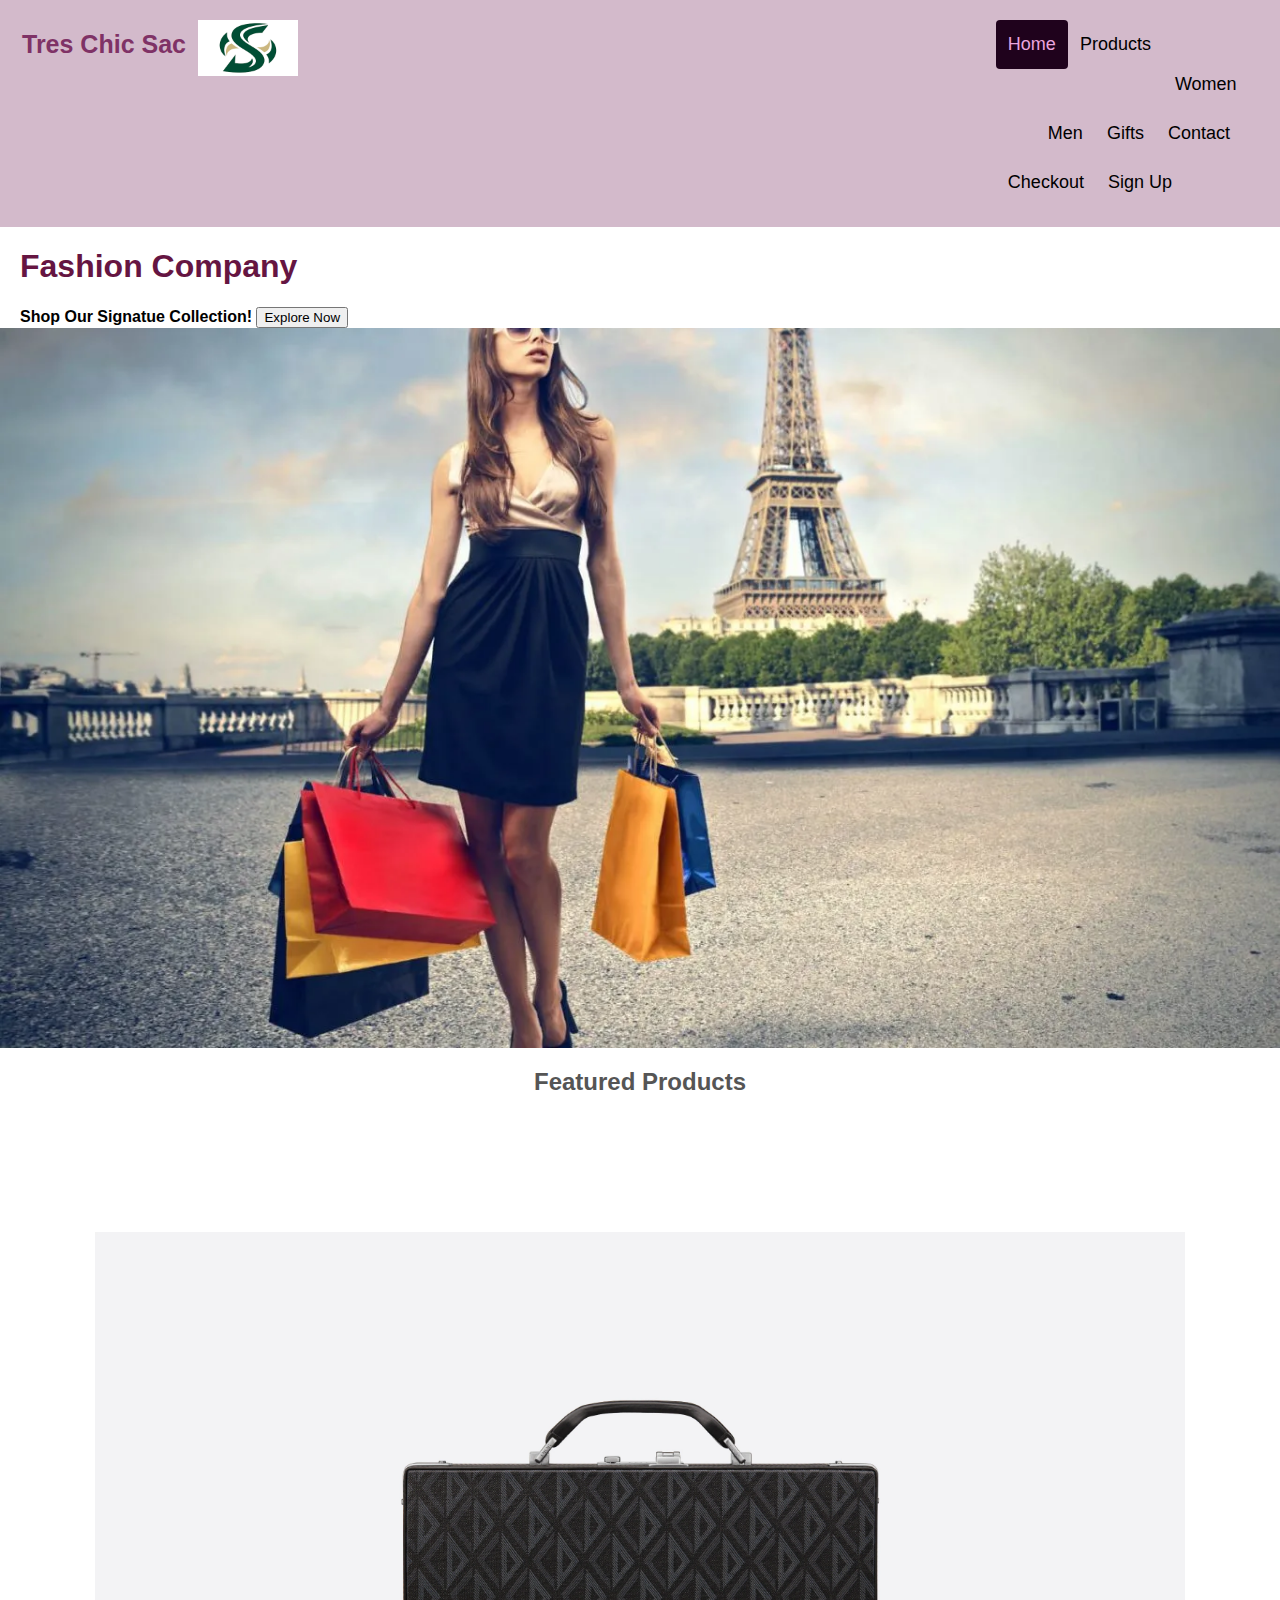
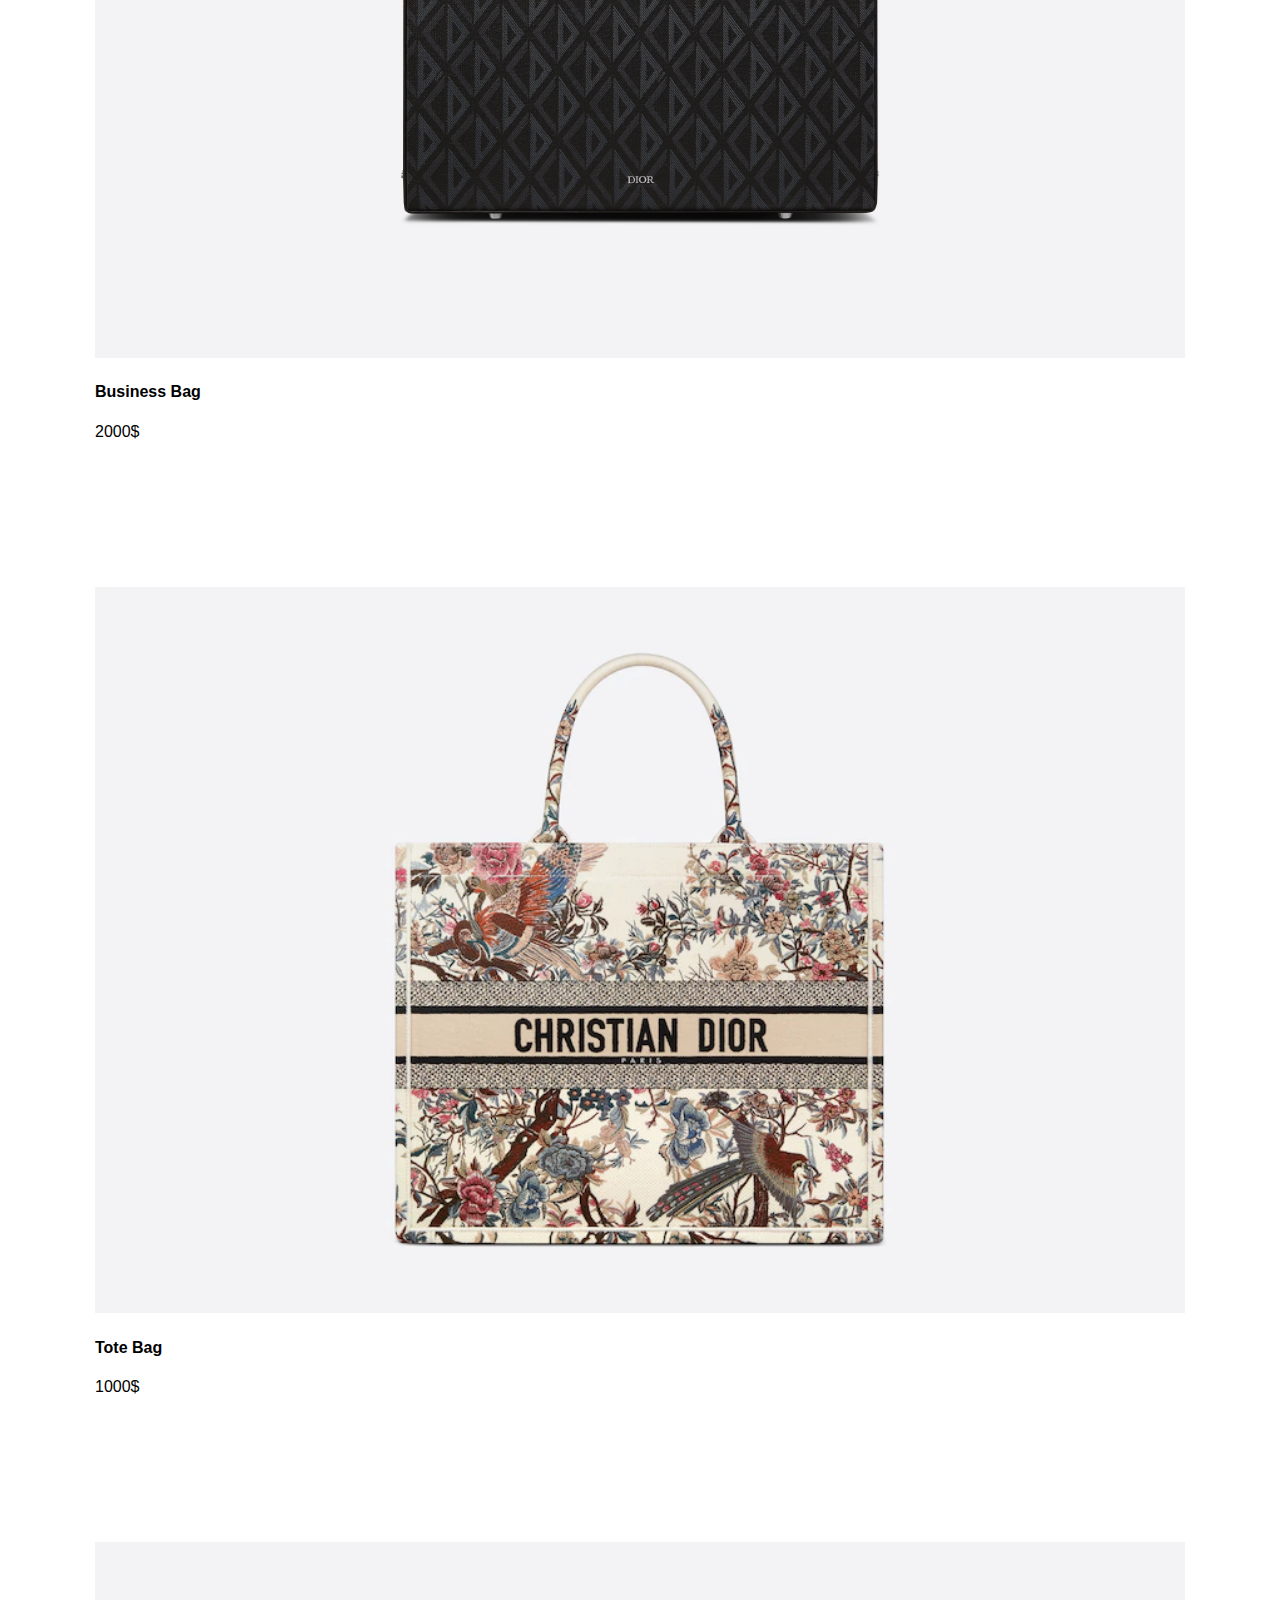
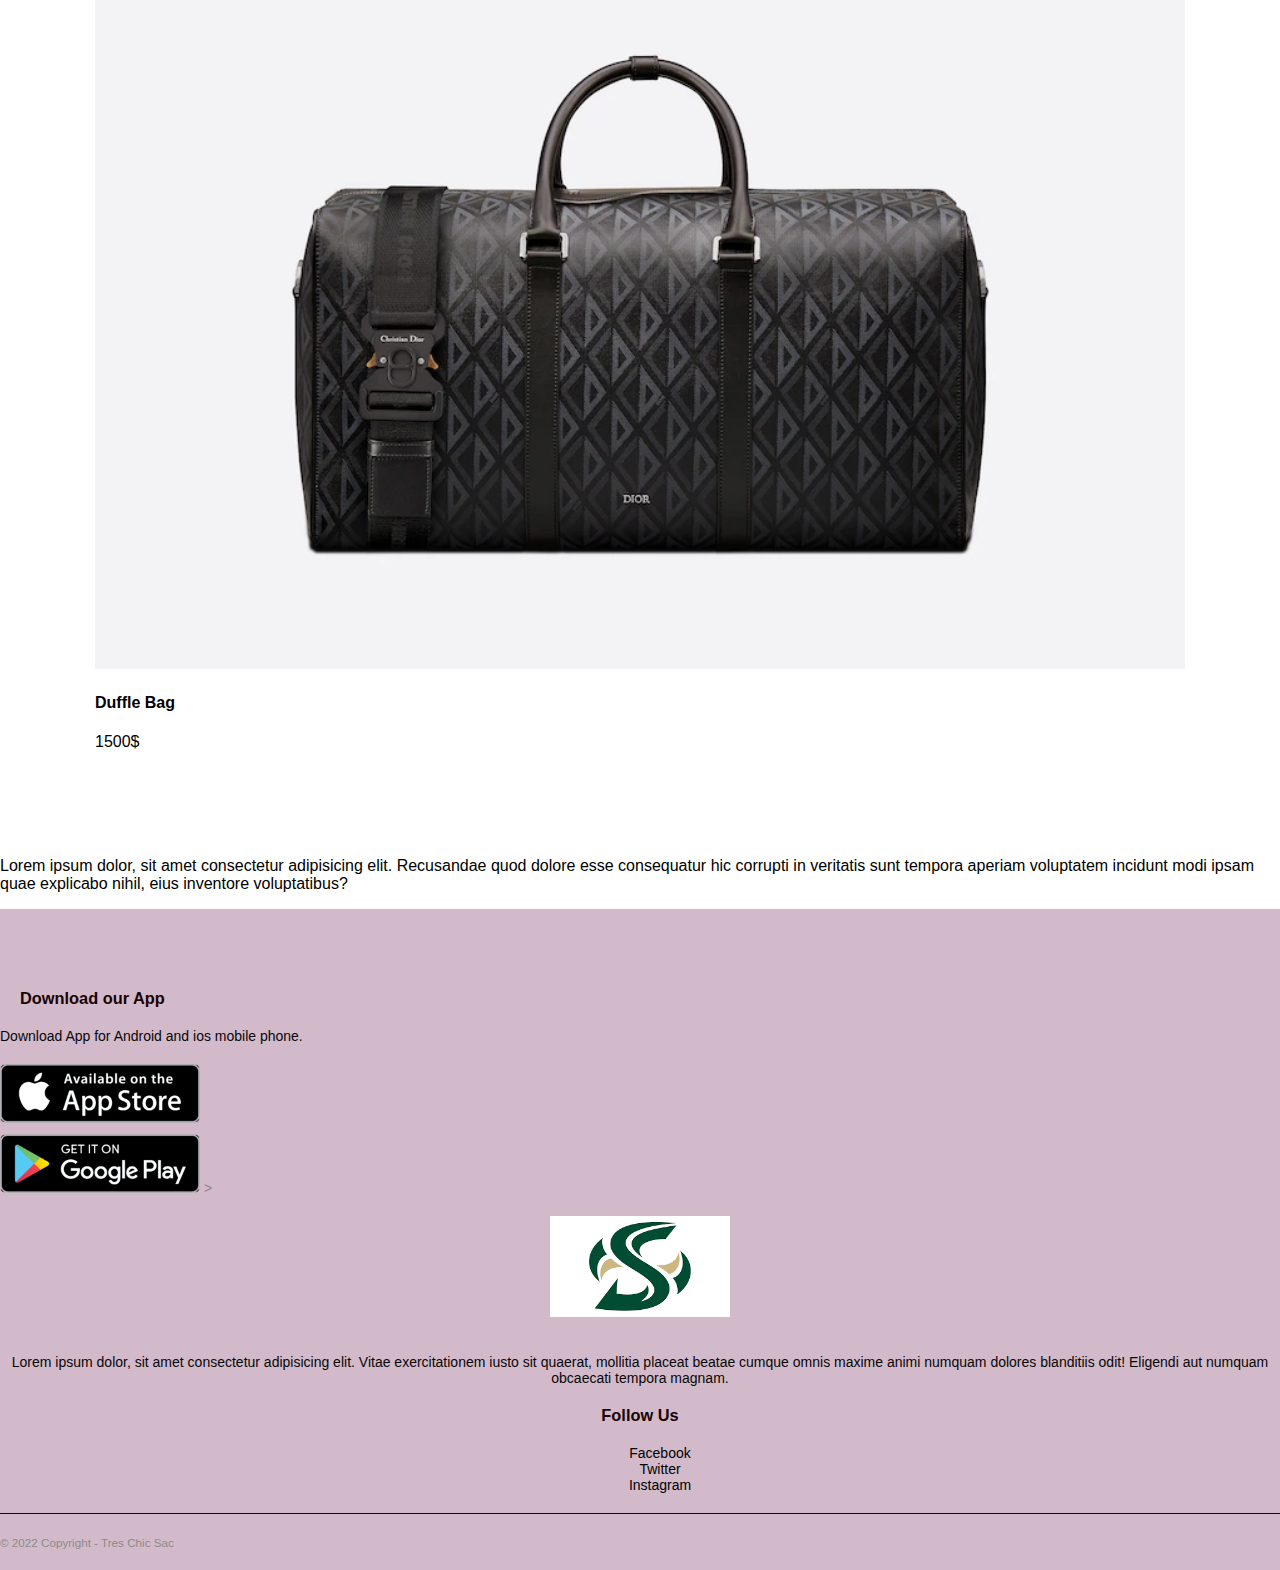
<file: Capstone_1/index.html>
<!DOCTYPE html>
<html lang="en">
<head>
    <meta charset="UTF-8">
    <meta http-equiv="X-UA-Compatible" content="IE=edge">
    <meta name="viewport" content="width=device-width, initial-scale=1.0">
    <title>E-Commerce-Website</title>
    <link href="https://cdn.jsdelivr.net/npm/bootstrap@5.2.2/dist/css/bootstrap.min.css" 
    rel="stylesheet" integrity="sha384-Zenh87qX5JnK2Jl0vWa8Ck2rdkQ2Bzep5IDxbcnCeuOxjzrPF/et3URy9Bv1WTRi" crossorigin="anonymous">
<script src="https://cdn.jsdelivr.net/npm/bootstrap@5.2.2/dist/js/bootstrap.bundle.min.js" integrity="sha384-OERcA2EqjJCMA+/3y+gxIOqMEjwtxJY7qPCqsdltbNJuaOe923+mo//f6V8Qbsw3" crossorigin="anonymous"></script>
    <link rel="stylesheet" href="style.css">
</head>
<body>
    <header>
        
        <div class="header">
          <a href="#default" class="logo" >Tres Chic Sac</a>
          <img src="images/logo.png" width="100px" alt="">
          <div class="header-right">
            <a class="active" href="index.html">Home</a>
            <a class="dropdown" <button class="btn btn-secondary dropdown-toggle" type="button" data-bs-toggle="dropdown" aria-expanded="false">
                Products
              </button>
              <ul class="dropdown-menu">
                <li><a class="dropdown-item" href="products/women.html">Women</a></li>
                <li><a class="dropdown-item" href="products/men.html">Men</a></li>
                <li><a class="dropdown-item" href="products/gifts.html">Gifts</a></li>
              </ul>
            </a>
            <a href="contact.html">Contact</a>
            <a href="checkout.html">Checkout</a>
            <a href="sign-up.html">Sign Up</a>
           

        
            
          </div>
        </div>
        
        <div style="padding-left:20px">
          <h1 style="color:rgb(101, 21, 66) ;">Fashion Company</h1>
          <strong>Shop Our Signatue Collection!</strong>
          <button class="btn btn-light px-4 py-1">Explore Now</button>
        
        </div>

        

    </header>

<main>
    <div class="container">
        <img src="images/Shopping.png" width="100%"alt="This is an image">
    </div>


<div class="categories">
    <div class="small-container">
     <h2 class="title">Featured Products</h2>
     <div class="row">
         <div class="col-3">
             <img src="images/men/business-front.png" width="400" alt="">
             <h4>Business Bag</h4>
             <P>2000$</P>
         </div>
         <div class="col-3">
             <img src="images/women/women-tote-bag.png"width="400" " alt="">
             <h4>Tote Bag</h4>
             <P>1000$</P>
         </div>
         <div class="col-3">
             <img src="images/men/duffle-front.png"wwidth="400"  alt="">
             <h4>Duffle Bag</h4>
             <P>1500$</P>
         </div>
   </div>
</div>
<p>Lorem ipsum dolor, sit amet consectetur adipisicing elit. Recusandae quod dolore esse consequatur hic corrupti in veritatis sunt tempora aperiam voluptatem incidunt modi ipsam quae explicabo nihil, eius inventore voluptatibus?</p>
</main>

<footer>
    <div class="footer">
        <div class="container">
            <div class="row">
                <div class="footer-col-1">
                    <h3>Download our App</h3>
                    <p>Download App for Android and ios mobile phone.</p>
                    <div class="app-logo">
                        <img src="images/footer-img.png.png" width="200" >
                        >
                    </div>
                </div>
                <div class="footer-col-2">
                    <img src="images/logo.png" width="200px">
                    <p>Lorem ipsum dolor, sit amet consectetur adipisicing elit. Vitae exercitationem iusto sit quaerat, mollitia placeat beatae cumque omnis maxime animi numquam dolores blanditiis odit! Eligendi aut numquam obcaecati tempora magnam.</p>
                </div>
                
                <div class="footer-col-3">
                    <h3>Follow Us</h3>
                    <ul>
                        <li>Facebook</li>
                        <li>Twitter</li>
                        <li>Instagram</li>
                    </ul>
                </div>
            </div>
            <hr>
            <small>  &copy; 2022   Copyright - Tres Chic Sac</small>
        </div>
    </div>

</footer>
</body>
</html>
</file>
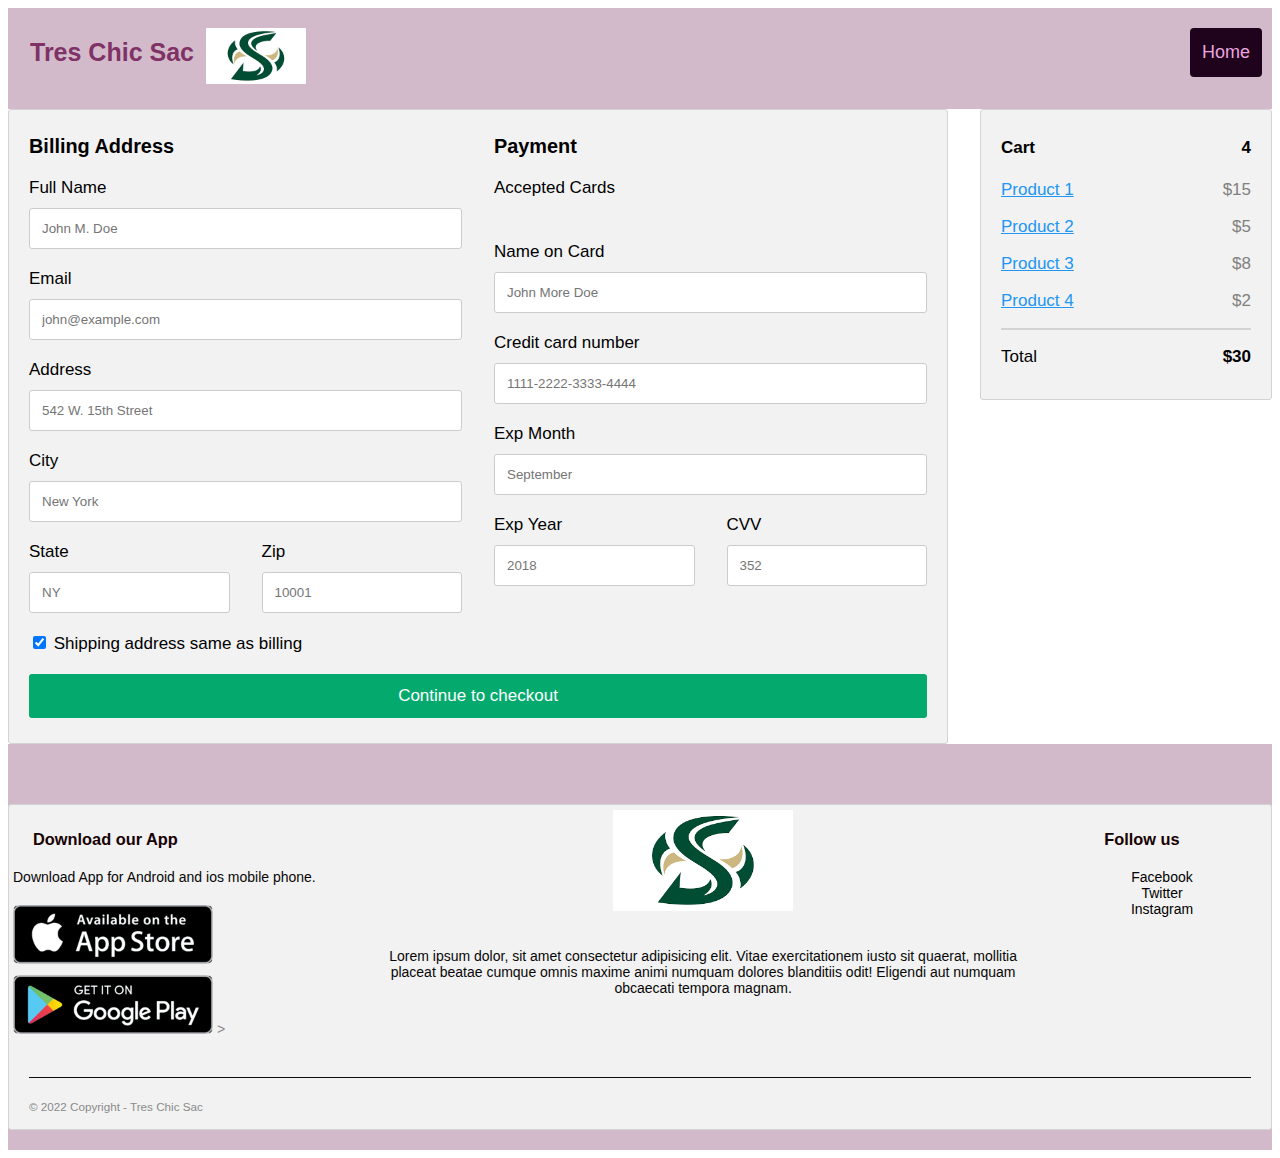
<file: Capstone_1/checkout.html>
<!DOCTYPE html>
<html lang="en">
<head>
    <meta charset="UTF-8">
    <meta http-equiv="X-UA-Compatible" content="IE=edge">
    <meta name="viewport" content="width=device-width, initial-scale=1.0">
    <title>E-Commerce-Website</title>
    <link href="https://cdn.jsdelivr.net/npm/bootstrap@5.2.2/dist/css/bootstrap.min.css" 
    rel="stylesheet" integrity="sha384-Zenh87qX5JnK2Jl0vWa8Ck2rdkQ2Bzep5IDxbcnCeuOxjzrPF/et3URy9Bv1WTRi" crossorigin="anonymous">
<script src="https://cdn.jsdelivr.net/npm/bootstrap@5.2.2/dist/js/bootstrap.bundle.min.js" integrity="sha384-OERcA2EqjJCMA+/3y+gxIOqMEjwtxJY7qPCqsdltbNJuaOe923+mo//f6V8Qbsw3" crossorigin="anonymous"></script>
    <link rel="stylesheet" href="style.css">
    <style>
        body {
          font-family: Arial;
          font-size: 17px;
          padding: 8px;
        }
        
        * {
          box-sizing: border-box;
        }
        
        .row {
          display: -ms-flexbox; /* IE10 */
          display: flex;
          -ms-flex-wrap: wrap; /* IE10 */
          flex-wrap: wrap;
          margin: 0 -16px;
        }
        
        .col-25 {
          -ms-flex: 25%; /* IE10 */
          flex: 25%;
        }
        
        .col-50 {
          -ms-flex: 50%; /* IE10 */
          flex: 50%;
        }
        
        .col-75 {
          -ms-flex: 75%; /* IE10 */
          flex: 75%;
        }
        
        .col-25,
        .col-50,
        .col-75 {
          padding: 0 16px;
        }
        
        .container {
          background-color: #f2f2f2;
          padding: 5px 20px 15px 20px;
          border: 1px solid lightgrey;
          border-radius: 3px;
        }
        
        input[type=text] {
          width: 100%;
          margin-bottom: 20px;
          padding: 12px;
          border: 1px solid #ccc;
          border-radius: 3px;
        }
        
        label {
          margin-bottom: 10px;
          display: block;
        }
        
        .icon-container {
          margin-bottom: 20px;
          padding: 7px 0;
          font-size: 24px;
        }
        
        .btn {
          background-color: #04AA6D;
          color: white;
          padding: 12px;
          margin: 10px 0;
          border: none;
          width: 100%;
          border-radius: 3px;
          cursor: pointer;
          font-size: 17px;
        }
        
        .btn:hover {
          background-color: #45a049;
        }
        
        a {
          color: #2196F3;
        }
        
        hr {
          border: 1px solid lightgrey;
        }
        
        span.price {
          float: right;
          color: grey;
        }
        
        /* Responsive layout - when the screen is less than 800px wide, make the two columns stack on top of each other instead of next to each other (also change the direction - make the "cart" column go on top) */
        @media (max-width: 800px) {
          .row {
            flex-direction: column-reverse;
          }
          .col-25 {
            margin-bottom: 20px;
          }
        }
        </style>
</head>
<body>
    <header>
        
        <div class="header">
          <a href="#default" class="logo" >Tres Chic Sac</a>
          <img src="images/logo.png" width="100px" alt="">
          <div class="header-right">
            <a class="active" href="index.html">Home</a>
            
          </div>
        </div>
        
  
        

    </header>

<main>

    <div class="row">
        <div class="col-75">
          <div class="container">
            <form action="/action_page.php">
            
              <div class="row">
                <div class="col-50">
                  <h3>Billing Address</h3>
                  <label for="fname"><i class="fa fa-user"></i> Full Name</label>
                  <input type="text" id="fname" name="firstname" placeholder="John M. Doe">
                  <label for="email"><i class="fa fa-envelope"></i> Email</label>
                  <input type="text" id="email" name="email" placeholder="john@example.com">
                  <label for="adr"><i class="fa fa-address-card-o"></i> Address</label>
                  <input type="text" id="adr" name="address" placeholder="542 W. 15th Street">
                  <label for="city"><i class="fa fa-institution"></i> City</label>
                  <input type="text" id="city" name="city" placeholder="New York">
      
                  <div class="row">
                    <div class="col-50">
                      <label for="state">State</label>
                      <input type="text" id="state" name="state" placeholder="NY">
                    </div>
                    <div class="col-50">
                      <label for="zip">Zip</label>
                      <input type="text" id="zip" name="zip" placeholder="10001">
                    </div>
                  </div>
                </div>
      
                <div class="col-50">
                  <h3>Payment</h3>
                  <label for="fname">Accepted Cards</label>
                  <div class="icon-container">
                    <i class="fa fa-cc-visa" style="color:navy;"></i>
                    <i class="fa fa-cc-amex" style="color:blue;"></i>
                    <i class="fa fa-cc-mastercard" style="color:red;"></i>
                    <i class="fa fa-cc-discover" style="color:orange;"></i>
                  </div>
                  <label for="cname">Name on Card</label>
                  <input type="text" id="cname" name="cardname" placeholder="John More Doe">
                  <label for="ccnum">Credit card number</label>
                  <input type="text" id="ccnum" name="cardnumber" placeholder="1111-2222-3333-4444">
                  <label for="expmonth">Exp Month</label>
                  <input type="text" id="expmonth" name="expmonth" placeholder="September">
                  <div class="row">
                    <div class="col-50">
                      <label for="expyear">Exp Year</label>
                      <input type="text" id="expyear" name="expyear" placeholder="2018">
                    </div>
                    <div class="col-50">
                      <label for="cvv">CVV</label>
                      <input type="text" id="cvv" name="cvv" placeholder="352">
                    </div>
                  </div>
                </div>
                
              </div>
              <label>
                <input type="checkbox" checked="checked" name="sameadr"> Shipping address same as billing
              </label>
              <input type="submit" value="Continue to checkout" class="btn">
            </form>
          </div>
        </div>
        <div class="col-25">
          <div class="container">
            <h4>Cart <span class="price" style="color:black"><i class="fa fa-shopping-cart"></i> <b>4</b></span></h4>
            <p><a href="#">Product 1</a> <span class="price">$15</span></p>
            <p><a href="#">Product 2</a> <span class="price">$5</span></p>
            <p><a href="#">Product 3</a> <span class="price">$8</span></p>
            <p><a href="#">Product 4</a> <span class="price">$2</span></p>
            <hr>
            <p>Total <span class="price" style="color:black"><b>$30</b></span></p>
          </div>
        </div>
      </div>


</main>

<footer>
  <div class="footer">
    <div class="container">
        <div class="row">
            <div class="footer-col-1">
                <h3>Download our App</h3>
                <p>Download App for Android and ios mobile phone.</p>
                <div class="app-logo">
                    <img src="images/footer-img.png.png" width="200" >
                    >
                </div>
            </div>
            <div class="footer-col-2">
                <img src="images/logo.png" width="200px">
                <p>Lorem ipsum dolor, sit amet consectetur adipisicing elit. Vitae exercitationem iusto sit quaerat, mollitia placeat beatae cumque omnis maxime animi numquam dolores blanditiis odit! Eligendi aut numquam obcaecati tempora magnam.</p>
            </div>
            
            <div class="footer-col-3">
                <h3>Follow us</h3>
                <ul>
                    <li>Facebook</li>
                    <li>Twitter</li>
                    <li>Instagram</li>
                </ul>
            </div>
        </div>
        <hr>
        <small>  &copy; 2022   Copyright - Tres Chic Sac</small>
    </div>
</footer>
</body>
</html>
</file>
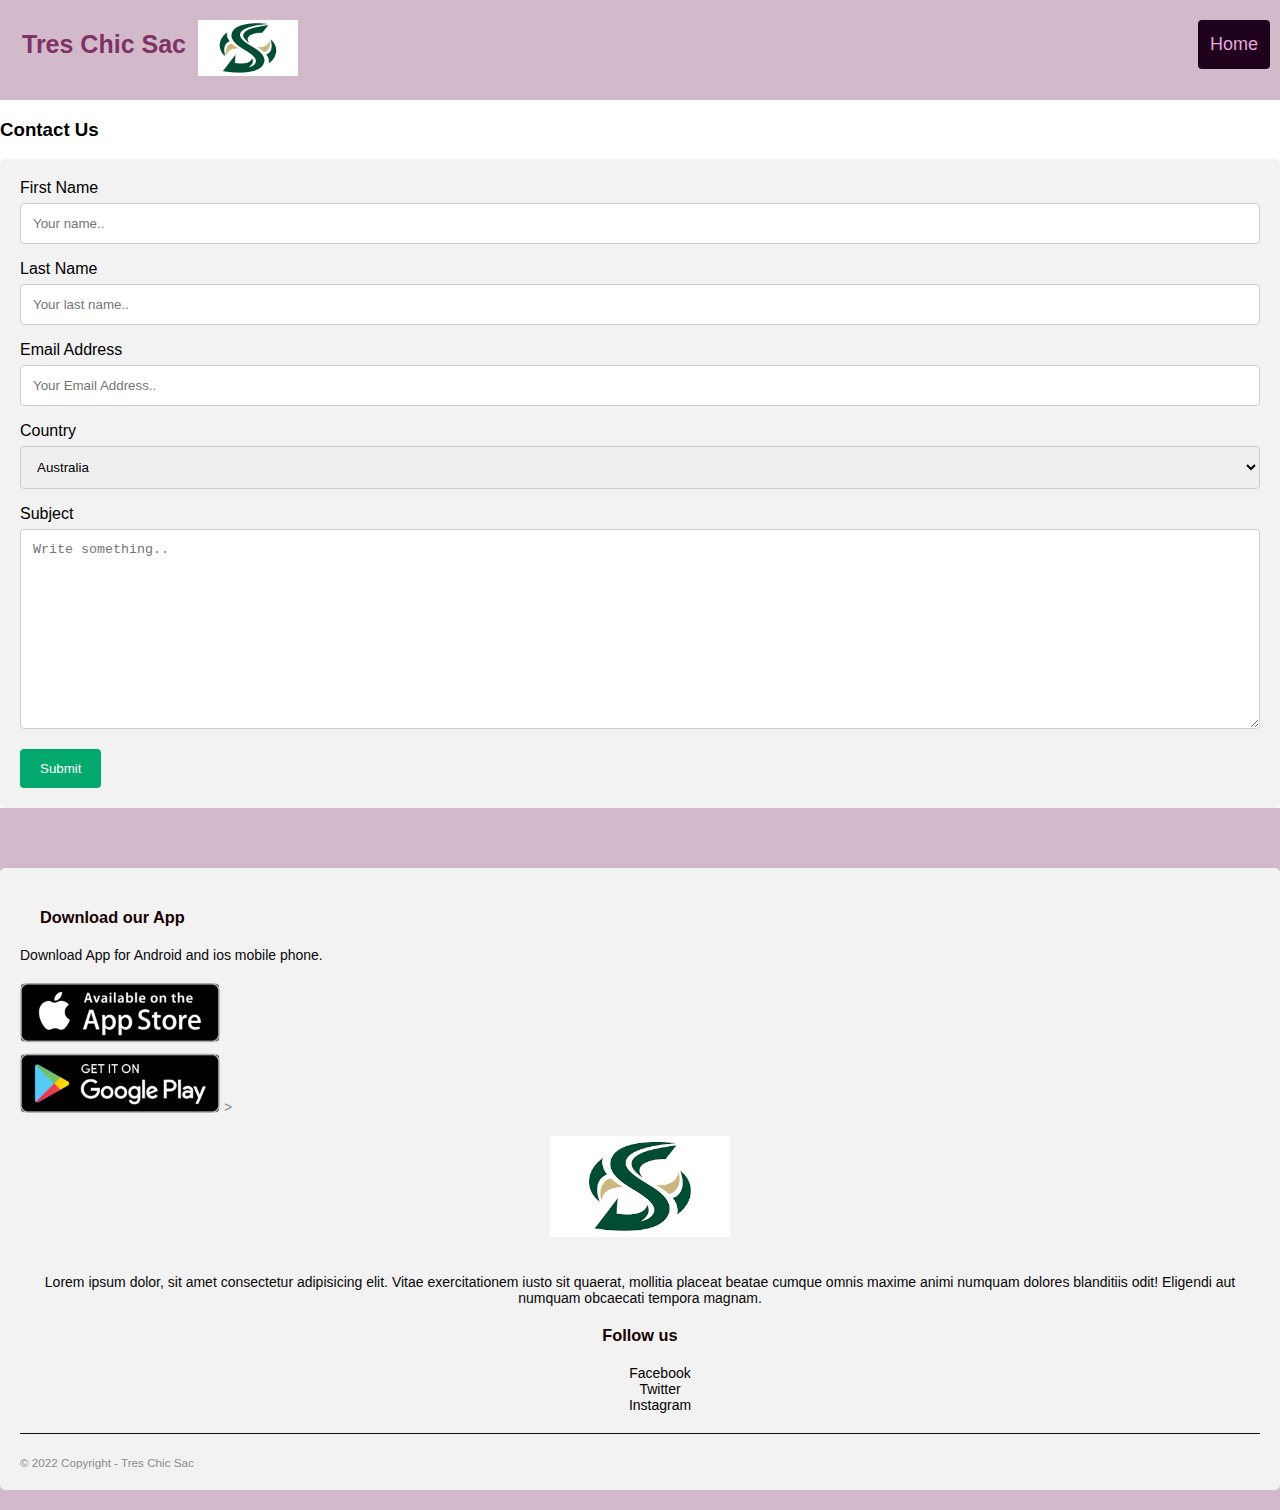
<file: Capstone_1/contact.html>
<!DOCTYPE html>
<html lang="en">
<head>
    <meta charset="UTF-8">
    <meta http-equiv="X-UA-Compatible" content="IE=edge">
    <meta name="viewport" content="width=device-width, initial-scale=1.0">
    <title>E-Commerce-Website</title>
    <link href="https://cdn.jsdelivr.net/npm/bootstrap@5.2.2/dist/css/bootstrap.min.css" 
    rel="stylesheet" integrity="sha384-Zenh87qX5JnK2Jl0vWa8Ck2rdkQ2Bzep5IDxbcnCeuOxjzrPF/et3URy9Bv1WTRi" crossorigin="anonymous">
<script src="https://cdn.jsdelivr.net/npm/bootstrap@5.2.2/dist/js/bootstrap.bundle.min.js" integrity="sha384-OERcA2EqjJCMA+/3y+gxIOqMEjwtxJY7qPCqsdltbNJuaOe923+mo//f6V8Qbsw3" crossorigin="anonymous"></script>
    <link rel="stylesheet" href="style.css">
    <style>
      body {font-family: Arial, Helvetica, sans-serif;}
      * {box-sizing: border-box;}
      
      input[type=text], select, textarea {
        width: 100%;
        padding: 12px;
        border: 1px solid #ccc;
        border-radius: 4px;
        box-sizing: border-box;
        margin-top: 6px;
        margin-bottom: 16px;
        resize: vertical;
      }
      
      input[type=submit] {
        background-color: #04AA6D;
        color: white;
        padding: 12px 20px;
        border: none;
        border-radius: 4px;
        cursor: pointer;
      }
      
      input[type=submit]:hover {
        background-color: #45a049;
      }
      
      .container {
        border-radius: 5px;
        background-color: #f2f2f2;
        padding: 20px;
      }
      </style>
</head>
<body>
    <header>
        
        <div class="header">
          <a href="#default" class="logo" >Tres Chic Sac</a>
          
          <img src="images/logo.png" width="100px" alt="">
          <div class="header-right">
            <a class="active" href="index.html">Home</a>
        </div>
        

        

    </header>

<main>

    
    <h3>Contact Us</h3>
    
    <div class="container">
      <form action="/action_page.php">
        <label for="fname">First Name</label>
        <input type="text" id="fname" name="firstname" placeholder="Your name..">
    
        <label for="lname">Last Name</label>
        <input type="text" id="lname" name="lastname" placeholder="Your last name..">

        <label for="lname">Email Address</label>
        <input type="text" id="email" name="lastname" placeholder="Your Email Address..">
    
        <label for="country">Country</label>
        <select id="country" name="country">
          <option value="australia">Australia</option>
          <option value="canada">Canada</option>
          <option value="usa">USA</option>
          <option value="india">India</option>
          

        </select>
    
        <label for="subject">Subject</label>
        <textarea id="subject" name="subject" placeholder="Write something.." style="height:200px"></textarea>
    
        <input type="submit" value="Submit">
      </form>
    </div>
</main>

<footer>
  <div class="footer">
    <div class="container">
        <div class="row">
            <div class="footer-col-1">
                <h3>Download our App</h3>
                <p>Download App for Android and ios mobile phone.</p>
                <div class="app-logo">
                    <img src="images/footer-img.png.png" width="200" >
                    >
                </div>
            </div>
            <div class="footer-col-2">
                <img src="images/logo.png" width="200px">
                <p>Lorem ipsum dolor, sit amet consectetur adipisicing elit. Vitae exercitationem iusto sit quaerat, mollitia placeat beatae cumque omnis maxime animi numquam dolores blanditiis odit! Eligendi aut numquam obcaecati tempora magnam.</p>
            </div>
            
            <div class="footer-col-3">
                <h3>Follow us</h3>
                <ul>
                    <li>Facebook</li>
                    <li>Twitter</li>
                    <li>Instagram</li>
                </ul>
            </div>
        </div>
        <hr>
        <small>  &copy; 2022   Copyright - Tres Chic Sac</small>
    </div>
</footer>
</body>
</html>
</file>
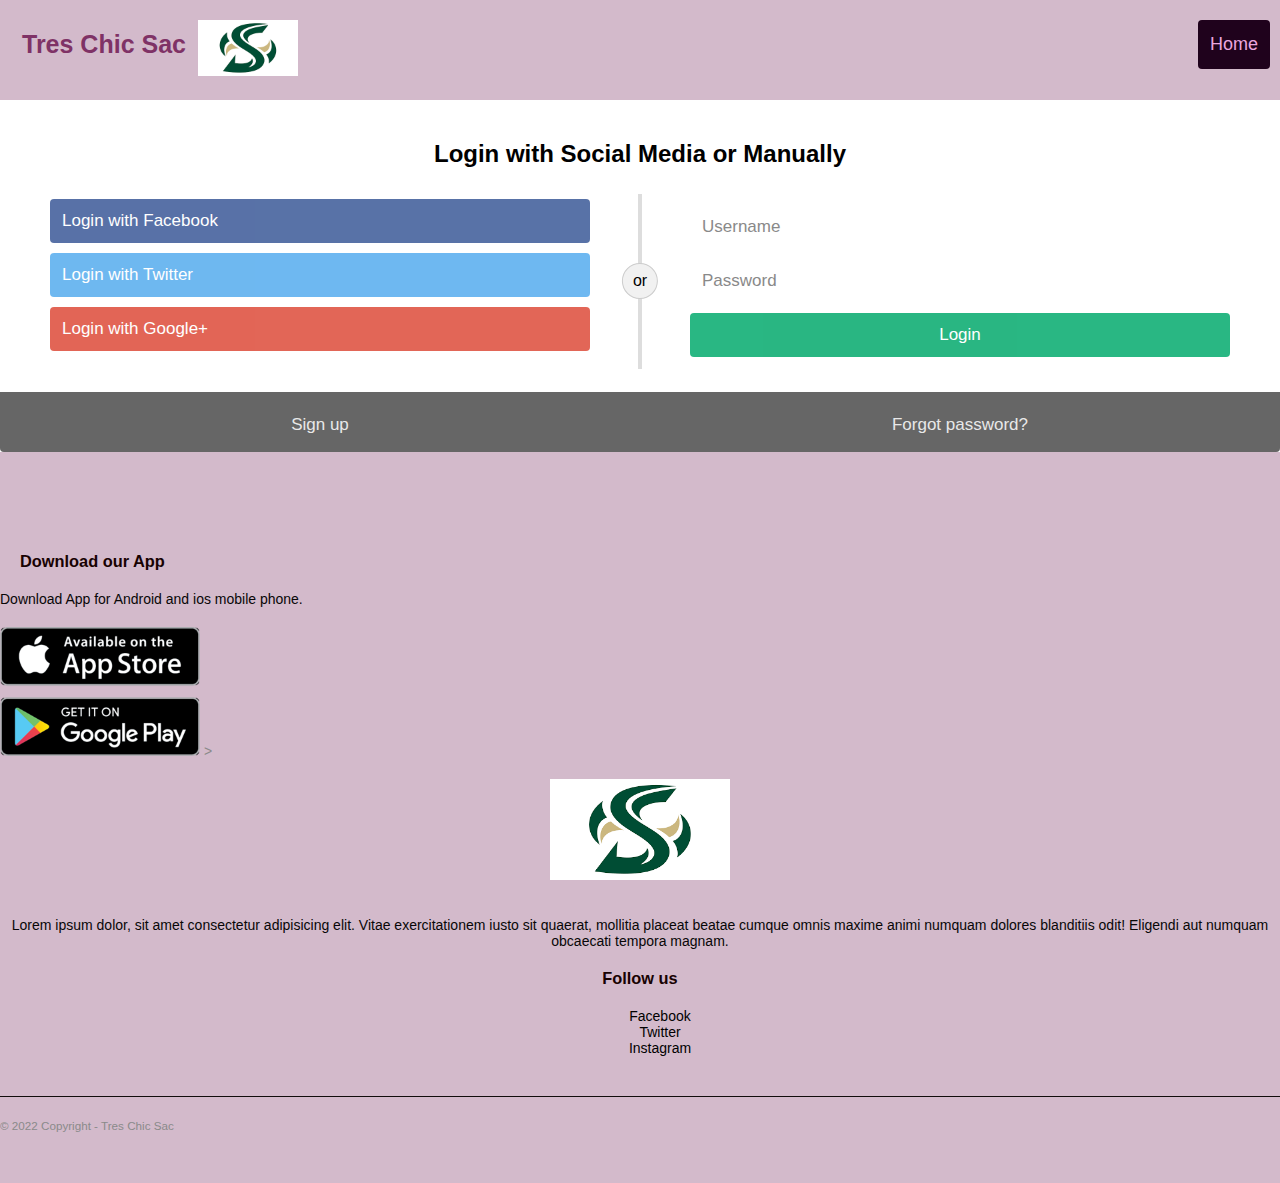
<file: Capstone_1/sign-up.html>
<!DOCTYPE html>
<html lang="en">
<head>
    <meta charset="UTF-8">
    <meta http-equiv="X-UA-Compatible" content="IE=edge">
    <meta name="viewport" content="width=device-width, initial-scale=1.0">
    <title>E-Commerce-Website</title>
    <link href="https://cdn.jsdelivr.net/npm/bootstrap@5.2.2/dist/css/bootstrap.min.css" 
    rel="stylesheet" integrity="sha384-Zenh87qX5JnK2Jl0vWa8Ck2rdkQ2Bzep5IDxbcnCeuOxjzrPF/et3URy9Bv1WTRi" crossorigin="anonymous">
<script src="https://cdn.jsdelivr.net/npm/bootstrap@5.2.2/dist/js/bootstrap.bundle.min.js" integrity="sha384-OERcA2EqjJCMA+/3y+gxIOqMEjwtxJY7qPCqsdltbNJuaOe923+mo//f6V8Qbsw3" crossorigin="anonymous"></script>
    <link rel="stylesheet" href="style.css">
    <style>
        body {
          font-family: Arial, Helvetica, sans-serif;
        }
        
        * {
          box-sizing: border-box;
        }
        
        /* style the container */
        .container {
          position: relative;
          border-radius: 5px;
          padding: 20px 0 30px 0;
        } 
        
        /* style inputs and link buttons */
        input,
        .btn {
          width: 100%;
          padding: 12px;
          border: none;
          border-radius: 4px;
          margin: 5px 0;
          opacity: 0.85;
          display: inline-block;
          font-size: 17px;
          line-height: 20px;
          text-decoration: none; /* remove underline from anchors */
        }
        
        input:hover,
        .btn:hover {
          opacity: 1;
        }
        
        /* add appropriate colors to fb, twitter and google buttons */
        .fb {
          background-color: #3B5998;
          color: white;
        }
        
        .twitter {
          background-color: #55ACEE;
          color: white;
        }
        
        .google {
          background-color: #dd4b39;
          color: white;
        }
        
        /* style the submit button */
        input[type=submit] {
          background-color: #04AA6D;
          color: white;
          cursor: pointer;
        }
        
        input[type=submit]:hover {
          background-color: #45a049;
        }
        
        /* Two-column layout */
        .col {
          float: left;
          width: 50%;
          margin: auto;
          padding: 0 50px;
          margin-top: 6px;
        }
        
        /* Clear floats after the columns */
        .row:after {
          content: "";
          display: table;
          clear: both;
        }
        
        /* vertical line */
        .vl {
          position: absolute;
          left: 50%;
          transform: translate(-50%);
          border: 2px solid #ddd;
          height: 175px;
        }
        
        /* text inside the vertical line */
        .vl-innertext {
          position: absolute;
          top: 50%;
          transform: translate(-50%, -50%);
          background-color: #f1f1f1;
          border: 1px solid #ccc;
          border-radius: 50%;
          padding: 8px 10px;
        }
        
        /* hide some text on medium and large screens */
        .hide-md-lg {
          display: none;
        }
        
        /* bottom container */
        .bottom-container {
          text-align: center;
          background-color: #666;
          border-radius: 0px 0px 4px 4px;
        }
        
        /* Responsive layout - when the screen is less than 650px wide, make the two columns stack on top of each other instead of next to each other */
        @media screen and (max-width: 650px) {
          .col {
            width: 100%;
            margin-top: 0;
          }
          /* hide the vertical line */
          .vl {
            display: none;
          }
          /* show the hidden text on small screens */
          .hide-md-lg {
            display: block;
            text-align: center;
          }
        }
        </style>
</head>
<body>
    <header>
        
        <div class="header">
          <a href="#default" class="logo" >Tres Chic Sac</a>
          
          <img src="images/logo.png" width="100px" alt="">
          <div class="header-right">
            <a class="active" href="index.html">Home</a>
        </div>
        

        

    </header>

<main>
        
        <div class="container">
          <form action="/action_page.php">
            <div class="row">
              <h2 style="text-align:center">Login with Social Media or Manually</h2>
              
              <div class="col">
                <a href="#" class="fb btn">
                  <i class="fa fa-facebook fa-fw"></i> Login with Facebook
                 </a>
                <a href="#" class="twitter btn">
                  <i class="fa fa-twitter fa-fw"></i> Login with Twitter
                </a>
                <a href="#" class="google btn"><i class="fa fa-google fa-fw">
                  </i> Login with Google+
                </a>
              </div>
              <div class="col">
                <div class="vl">
                  <span class="vl-innertext">or</span>
                </div>
          
              </div>
              
              <div class="col">
                <div class="hide-md-lg">
                  <p>Or sign in manually:</p>
                </div>
        
                <input type="text" name="username" placeholder="Username" required>
                <input type="password" name="password" placeholder="Password" required>
                <input type="submit" value="Login">
              </div>
              
            </div>
          </form>
        </div>
        
        <div class="bottom-container">
          <div class="row">
            <div class="col">
              <a href="#" style="color:white" class="btn">Sign up</a>
            </div>
            <div class="col">
              <a href="#" style="color:white" class="btn">Forgot password?</a>
            </div>
          </div>
        </div>
        
</main>

<footer>
  <div class="footer">
    <div class="container">
        <div class="row">
            <div class="footer-col-1">
                <h3>Download our App</h3>
                <p>Download App for Android and ios mobile phone.</p>
                <div class="app-logo">
                    <img src="images/footer-img.png.png" width="200" >
                    >
                </div>
            </div>
            <div class="footer-col-2">
                <img src="images/logo.png" width="200px">
                <p>Lorem ipsum dolor, sit amet consectetur adipisicing elit. Vitae exercitationem iusto sit quaerat, mollitia placeat beatae cumque omnis maxime animi numquam dolores blanditiis odit! Eligendi aut numquam obcaecati tempora magnam.</p>
            </div>
            
            <div class="footer-col-3">
                <h3>Follow us</h3>
                <ul>
                    <li>Facebook</li>
                    <li>Twitter</li>
                    <li>Instagram</li>
                </ul>
            </div>
        </div>
        <hr>
        <small>  &copy; 2022   Copyright - Tres Chic Sac</small>
    </div>
</footer>
</body>
</html>
</file>
<file: Capstone_1/style.css>
.navbar-nav li a{
    color: black;
    margin: 15px;
    transition: all 0.5s;
}
.navbar-nav li a:hover {
    color: rgb(220, 115, 152);
}

* {box-sizing: border-box;}

body { 
  margin: 0;
  font-family: Arial, Helvetica, sans-serif;
  
}

.header {
  overflow: hidden;
  background-color: #d3bacb;
  padding: 20px 10px;
}

.header a {
  float: left;
  color: black;
  text-align: center;
  padding: 12px;
  text-decoration: none;
  font-size: 18px; 
  line-height: 25px;
  border-radius: 4px;
}

.header a.logo {
  font-size: 25px;
  font-weight: bold;
  color: rgb(127, 50, 102);
}

.header a:hover {
  background-color: rgb(85, 17, 68);
  color: black;
}

.header a.active {
  background-color: rgb(31, 2, 28);
  color: rgb(235, 165, 223);
}

.header-right {
  float: right;
}

@media screen and (max-width: 500px) {
  .header a {
    float: none;
    display: block;
    text-align: left;
  }
  
  .header-right {
    float: none;
  }
}

.small-containers{
    max-width: 1080px;
    margin: auto;
    padding-left: 35px;
    padding-right: 35px;
}
.col-3 {
    flex-basis: 25%;
    padding: 40px;
    min-width: 200px;
    margin-bottom: 50px;
    margin-right: 55px;
    margin-left: 55px;
}
.col-3 img {
    width: 100%;
}
.title{
    text-align: center;
    margin: 0 auto 80px;
    position: relative;
    line-height: 60px;
    color: #555;
}

.footer{
    background:#d3bacb ;
    color: #8A8A8A;
    font-size: 14px;
    padding: 60px 0 20px;
}
.footer p{
    color: #080707;
}
.footer h3{
    color: rgb(24, 2, 2);
    margin: 20px;
}
.footer-col-1, .footer-col-2, .footer-col-3, .footer-col-4{
min-width: 250px;
margin-bottom: 20px;
}
.footer-col-1{
    flex-basis: 30%;
}
.footer-col-2{
    flex: 1;
    text-align: center;
}
.footer-col-2 img{
    width: 180px;
    margin-bottom: 20px;
}
 .footer-col-3{
    flex-basis: 12%;
    text-align: center;
}
ul{
    list-style-type: none;
    color: #010101;
}
.app-logo{
    margin-top: 20px;
}
.footer hr{
    border: none;
    background: #110c0c;
    height: 1px;
    margin: 20px 0;
}
.Copyright{
    text-align: center;
}
.menu-icon{
    width: 60px;
    margin-left: 20px;
}
.card{
  
}
</file>
